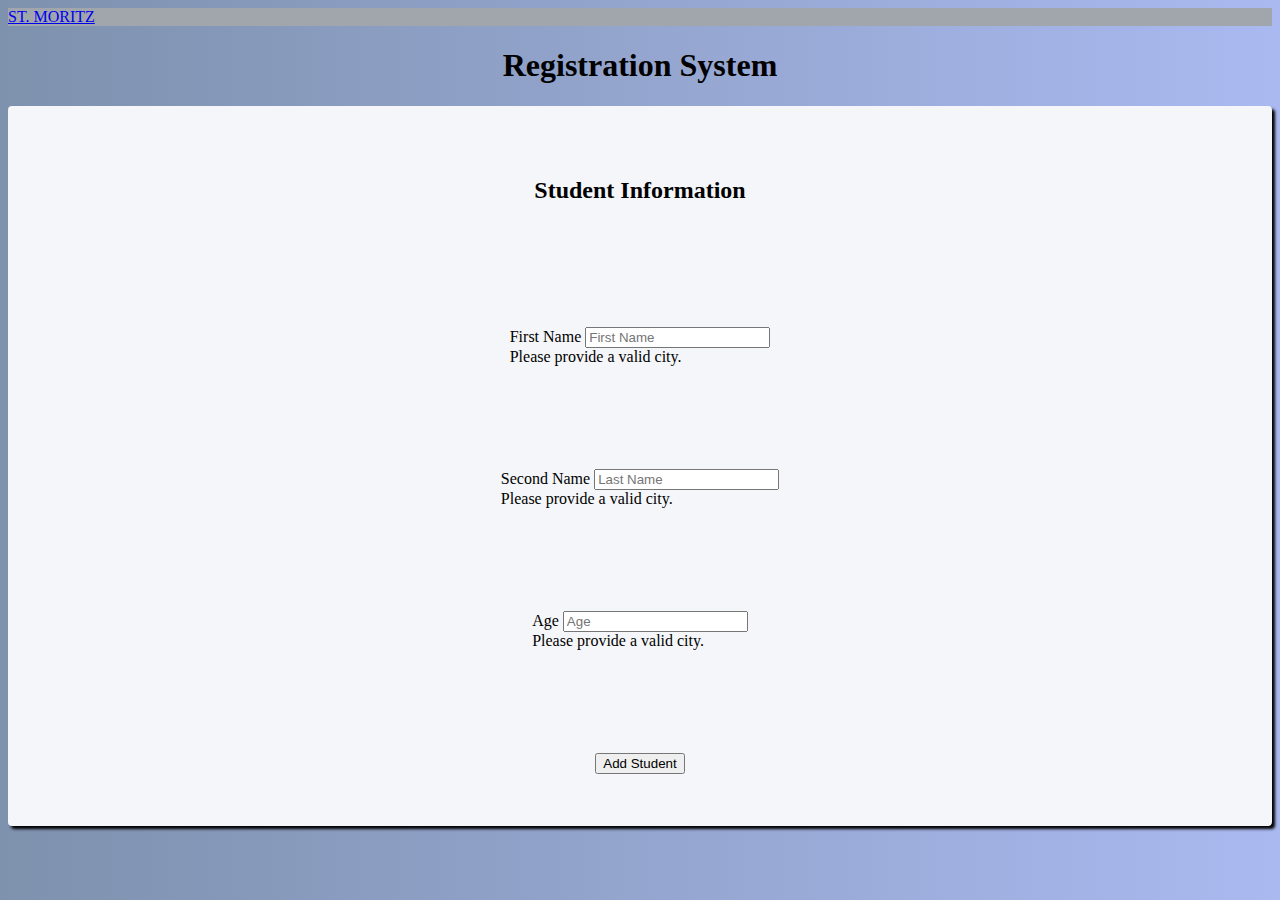
<file: Week 6/Thursday/index.html>
<!DOCTYPE html>
<html lang="en">

<head>
    <meta charset="UTF-8">
    <meta name="viewport" content="width=device-width, initial-scale=1.0">
    <title>St. Moritz Registration System</title>
    <link href="https://cdn.jsdelivr.net/npm/bootstrap@5.0.0-beta1/dist/css/bootstrap.min.css" rel="stylesheet" integrity="sha384-giJF6kkoqNQ00vy+HMDP7azOuL0xtbfIcaT9wjKHr8RbDVddVHyTfAAsrekwKmP1" crossorigin="anonymous">
    <link rel="stylesheet" href="./style.css">
</head>

<body>
    <main id="app">
        <header id="nav-header"></header>
        <div class="container">
            <h1>Registration System</h1>
            <div id="main-row" class="row">
                <div id="form-section" class="col"></div>
                <div id="list-section" class="col"></div>
            </div>
        </div>
    </main>
    <script src="./functions.js"></script>
    <script src="./home.js"></script>
    <script src="./app.js"></script>
    <script src="https://code.jquery.com/jquery-3.3.1.slim.min.js" integrity="sha384-q8i/X+965DzO0rT7abK41JStQIAqVgRVzpbzo5smXKp4YfRvH+8abtTE1Pi6jizo" crossorigin="anonymous">
    </script>
    <script src="https://cdnjs.cloudflare.com/ajax/libs/popper.js/1.14.3/umd/popper.min.js" integrity="sha384-ZMP7rVo3mIykV+2+9J3UJ46jBk0WLaUAdn689aCwoqbBJiSnjAK/l8WvCWPIPm49" crossorigin="anonymous">
    </script>
    <script src="https://stackpath.bootstrapcdn.com/bootstrap/4.1.3/js/bootstrap.min.js" integrity="sha384-ChfqqxuZUCnJSK3+MXmPNIyE6ZbWh2IMqE241rYiqJxyMiZ6OW/JmZQ5stwEULTy" crossorigin="anonymous">
    </script>
</body>

</html>
</file>
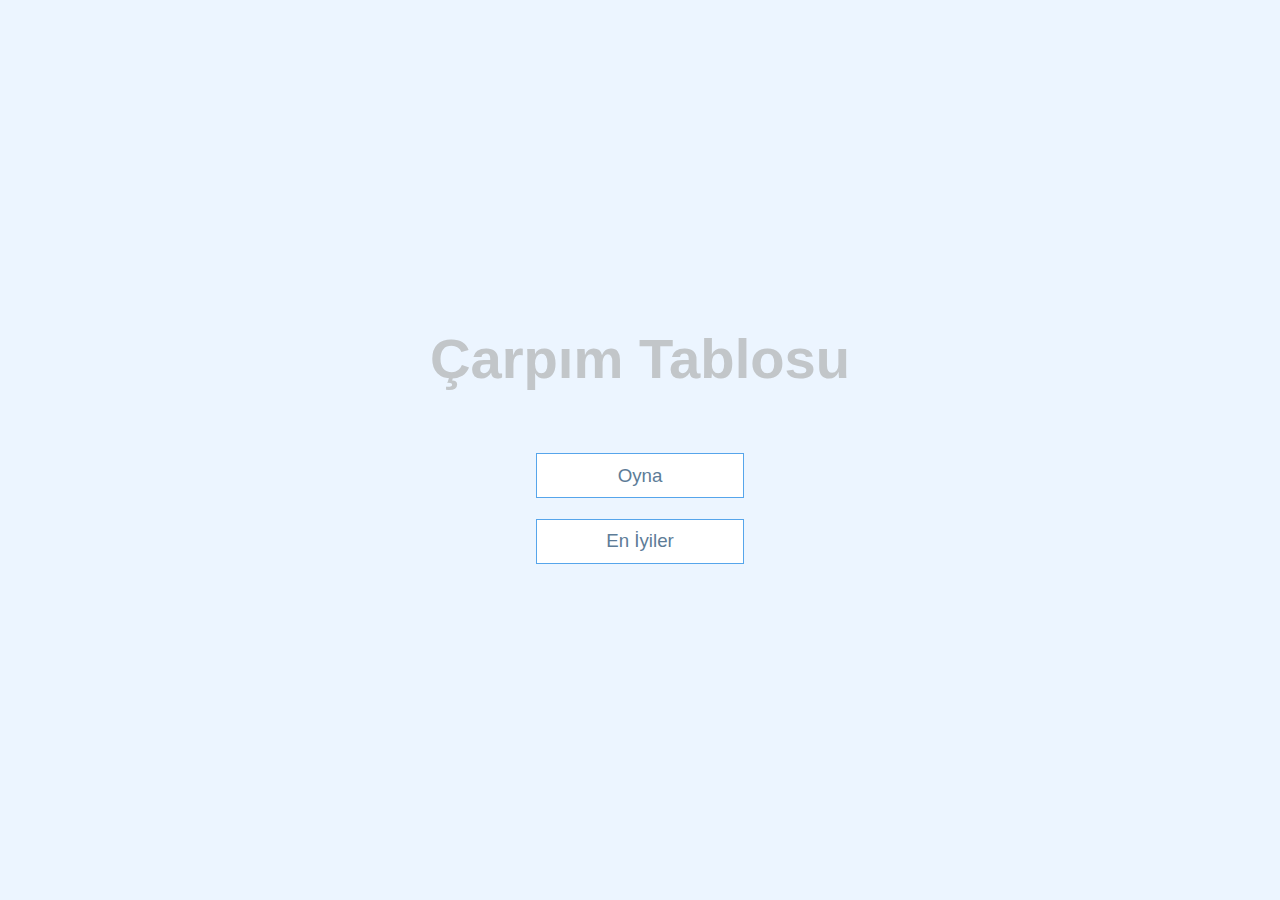
<file: Week 7/Thursda/index.html>
<!DOCTYPE html>
<html lang="en">

<head>
    <meta charset="UTF-8" />
    <meta name="viewport" content="width=device-width, initial-scale=1.0" />
    <meta http-equiv="X-UA-Compatible" content="ie=edge" />
    <title> ÇARPIM TABLOSU OYUNU</title>
    <link rel="stylesheet" href="app.css" />
</head>

<body>
    <div class="container">
        <div id="home" class="flex-center flex-column">
            <h1>Çarpım Tablosu</h1>
            <a class="btn" href="./game.html">Oyna</a>
            <a class="btn" href="./highscores.html">En İyiler</a>
        </div>
    </div>
</body>

</html>
</file>
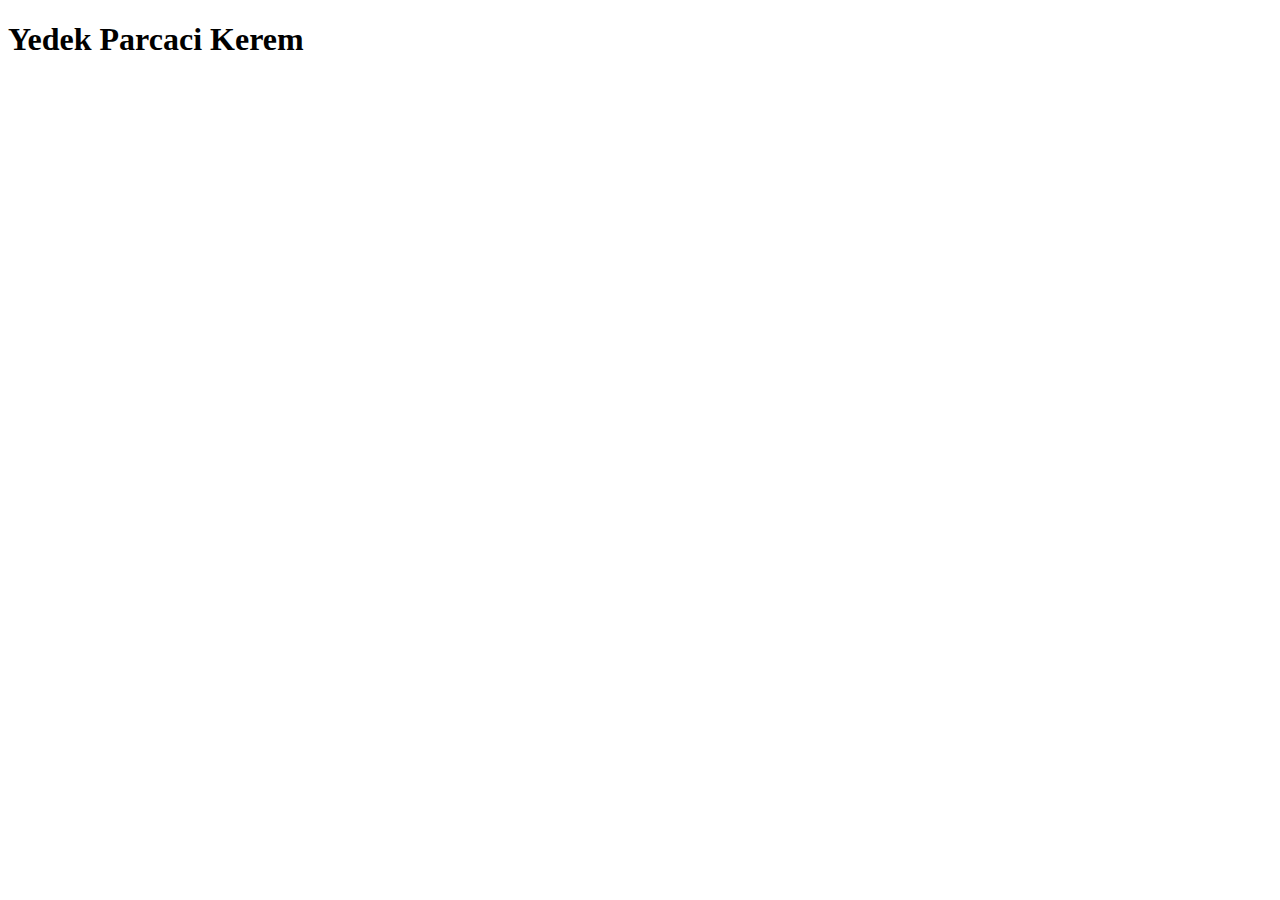
<file: Week1/Thursday/index.html>
<!DOCTYPE html>
<html lang="en">

<head>
    <meta charset="UTF-8">
    <meta name="viewport" content="width=device-width, initial-scale=1.0">
    <title>Yedek Parcaci Kerem</title>
</head>

<body>
    <h1>Yedek Parcaci Kerem</h1>
</body>
<script src="app.js"></script>

</html>
</file>
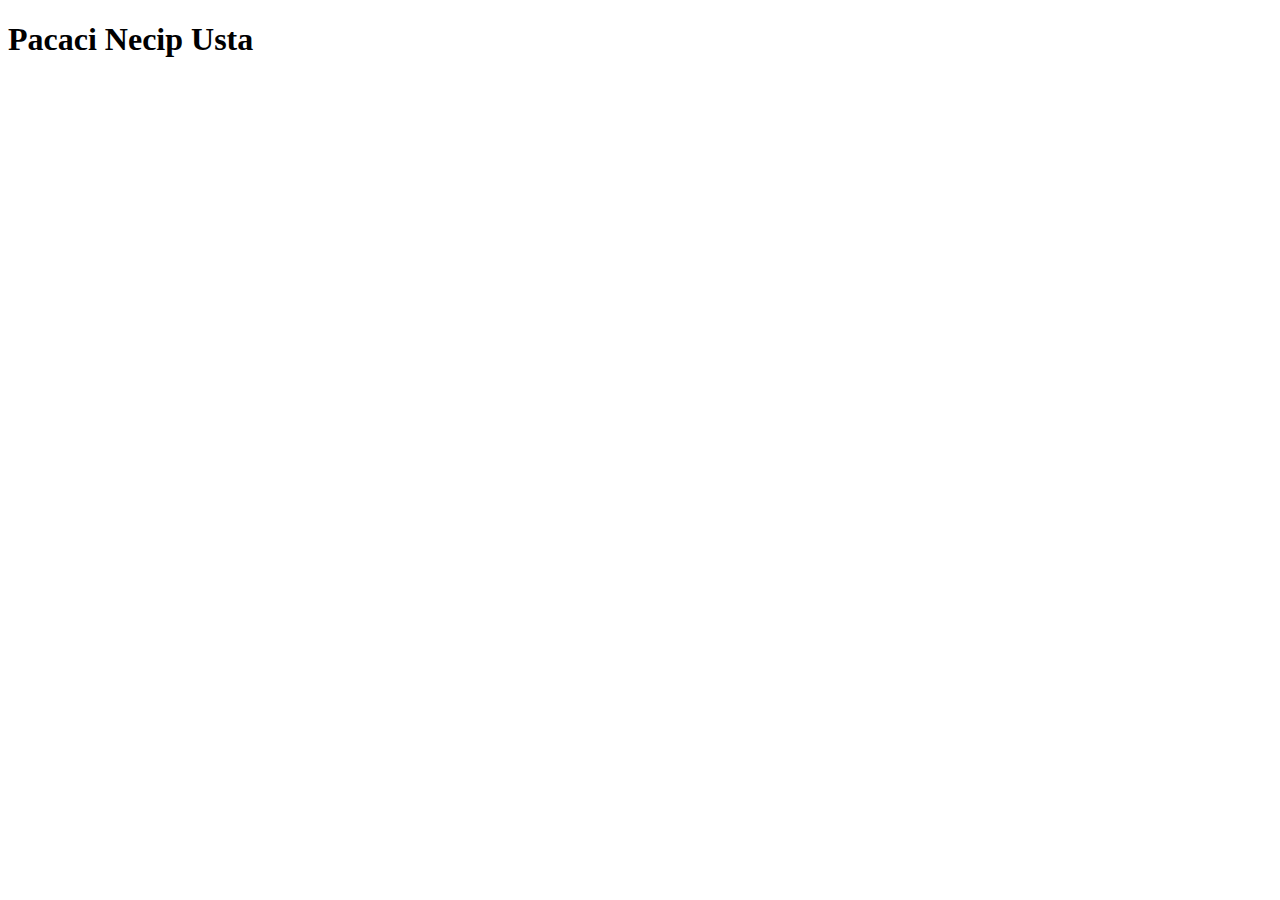
<file: Week1/Tuesday/index.html>
<!DOCTYPE html>
<html lang="en">

<head>
    <meta charset="UTF-8">
    <meta name="viewport" content="width=device-width, initial-scale=1.0">
    <title>Document</title>
</head>

<body>
    <h1>Pacaci Necip Usta</h1>
</body>
<script src="app.js"></script>

</html>
</file>
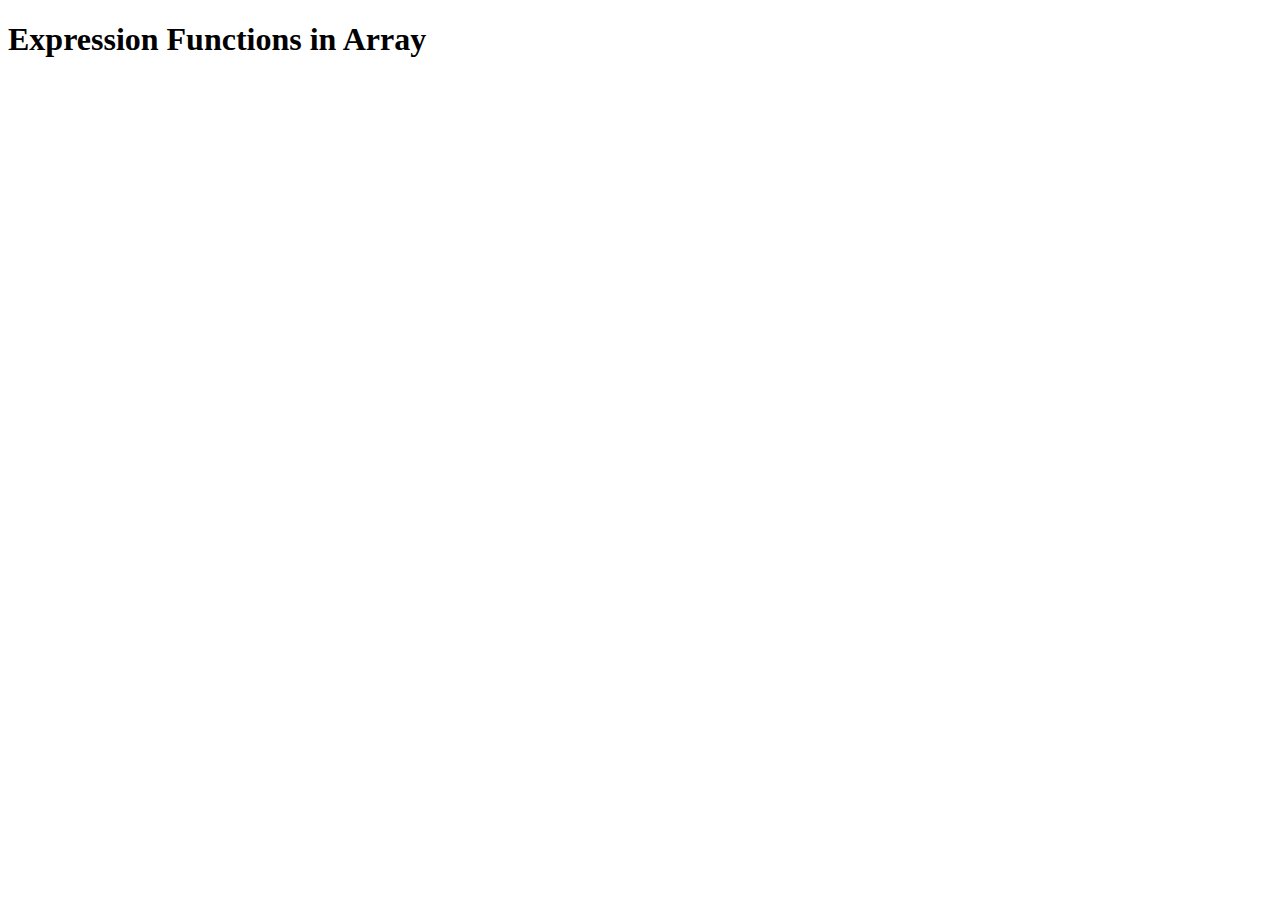
<file: Week2/Thursday/index.html>
<!DOCTYPE html>
<html lang="en">

<head>
    <meta charset="UTF-8">
    <meta name="viewport" content="width=device-width, initial-scale=1.0">
    <title>Week 2/Thursday</title>
</head>

<body>
    <h1>Expression Functions in Array</h1>
    <div id="results"></div>
</body>
<script src="app.js"></script>

</html>
</file>
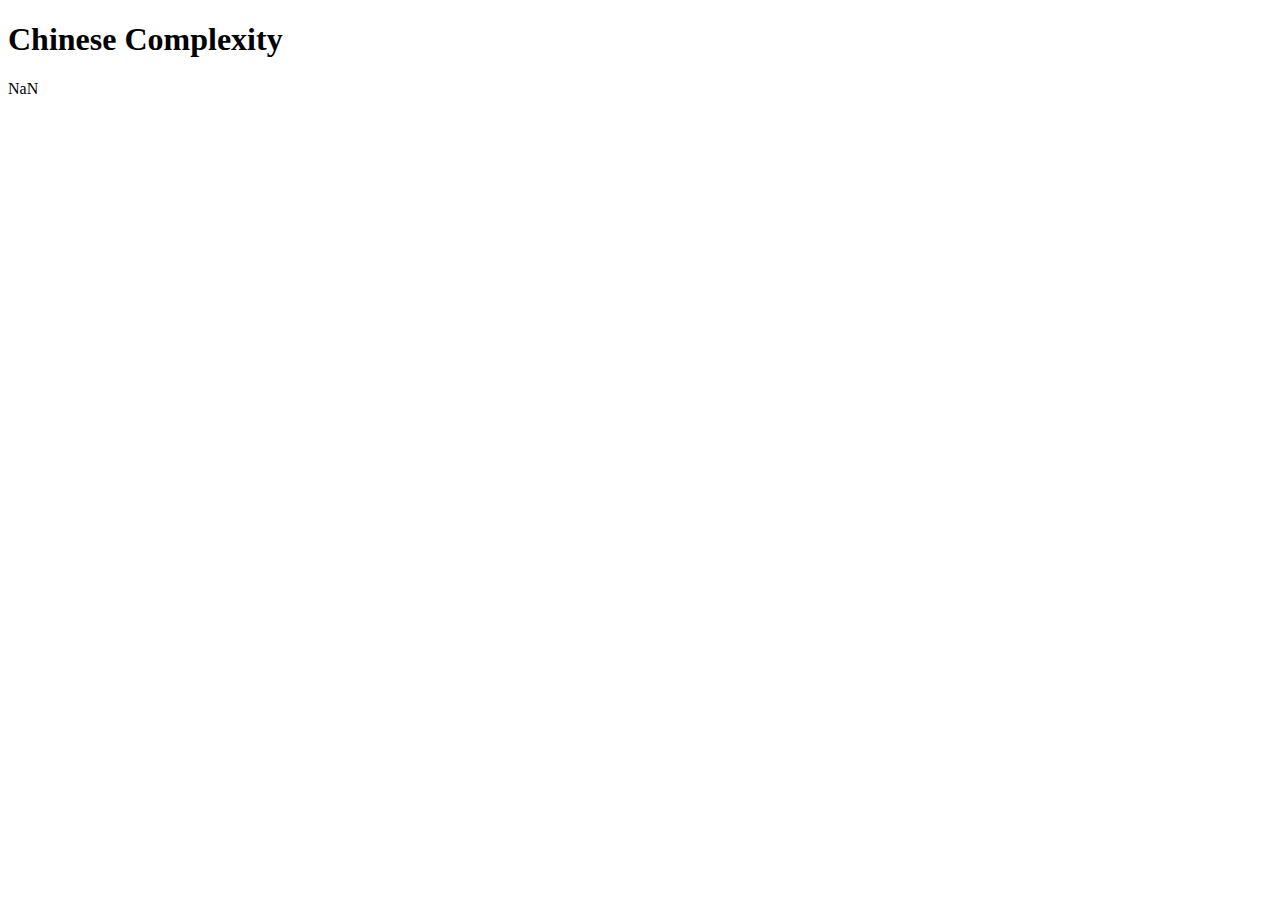
<file: Week2/Tuesday/index.html>
<!DOCTYPE html>
<html lang="en">

<head>
    <meta charset="UTF-8">
    <meta name="viewport" content="width=device-width, initial-scale=1.0">
    <title>Document</title>
</head>

<body>
    <h1>Chinese Complexity</h1>
    <div id="results"></div>
</body>
<script src="app.js"></script>

</html>
</file>
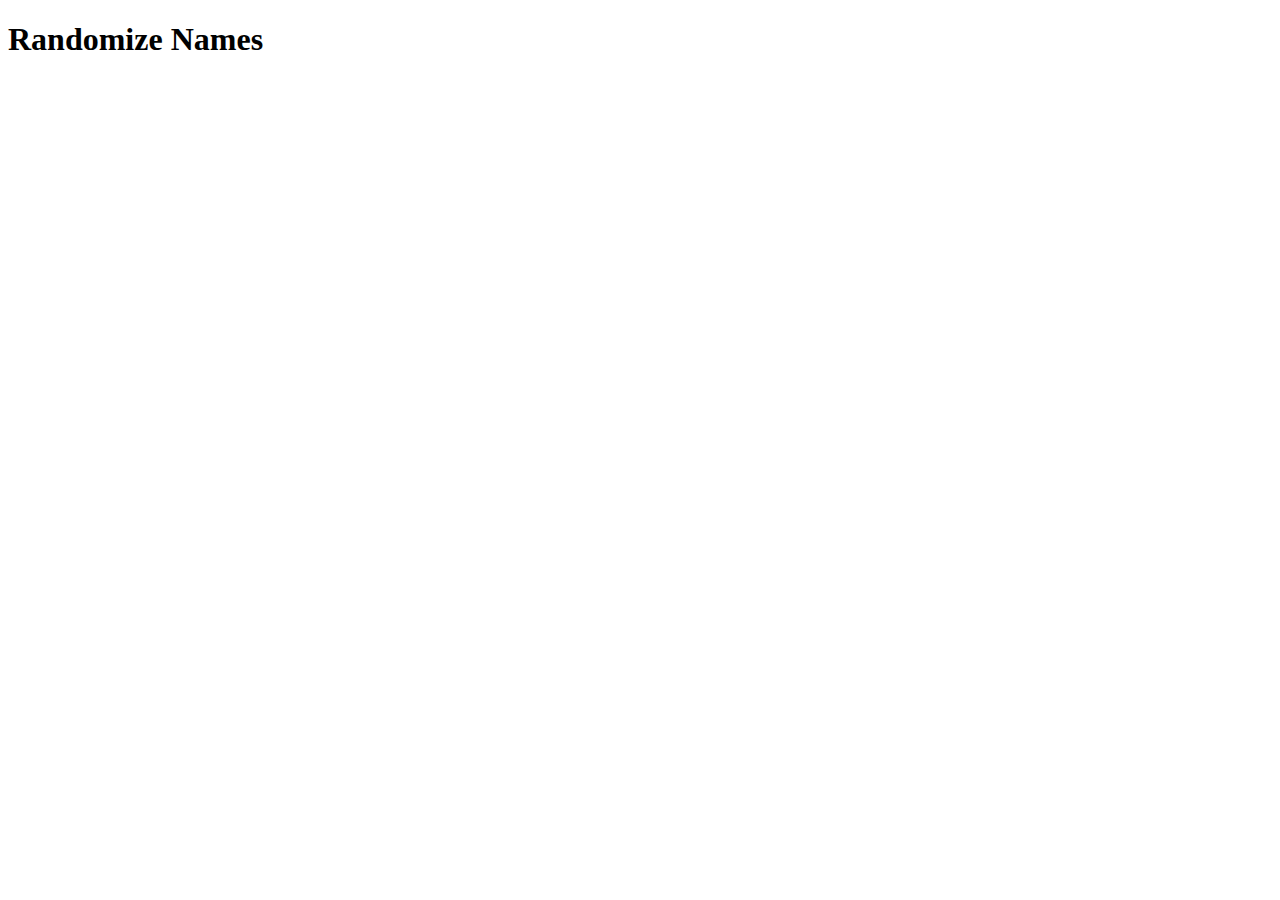
<file: Week3/Tuesday/index.html>
<!DOCTYPE html>
<html lang="en">

<head>
    <meta charset="UTF-8">
    <meta name="viewport" content="width=device-width, initial-scale=1.0">
    <title>Week3 Tuesday</title>
</head>

<body>
    <h1>Randomize Names</h1>
    <div id="results"></div>
</body>
<script src="app.js"></script>

</html>
</file>
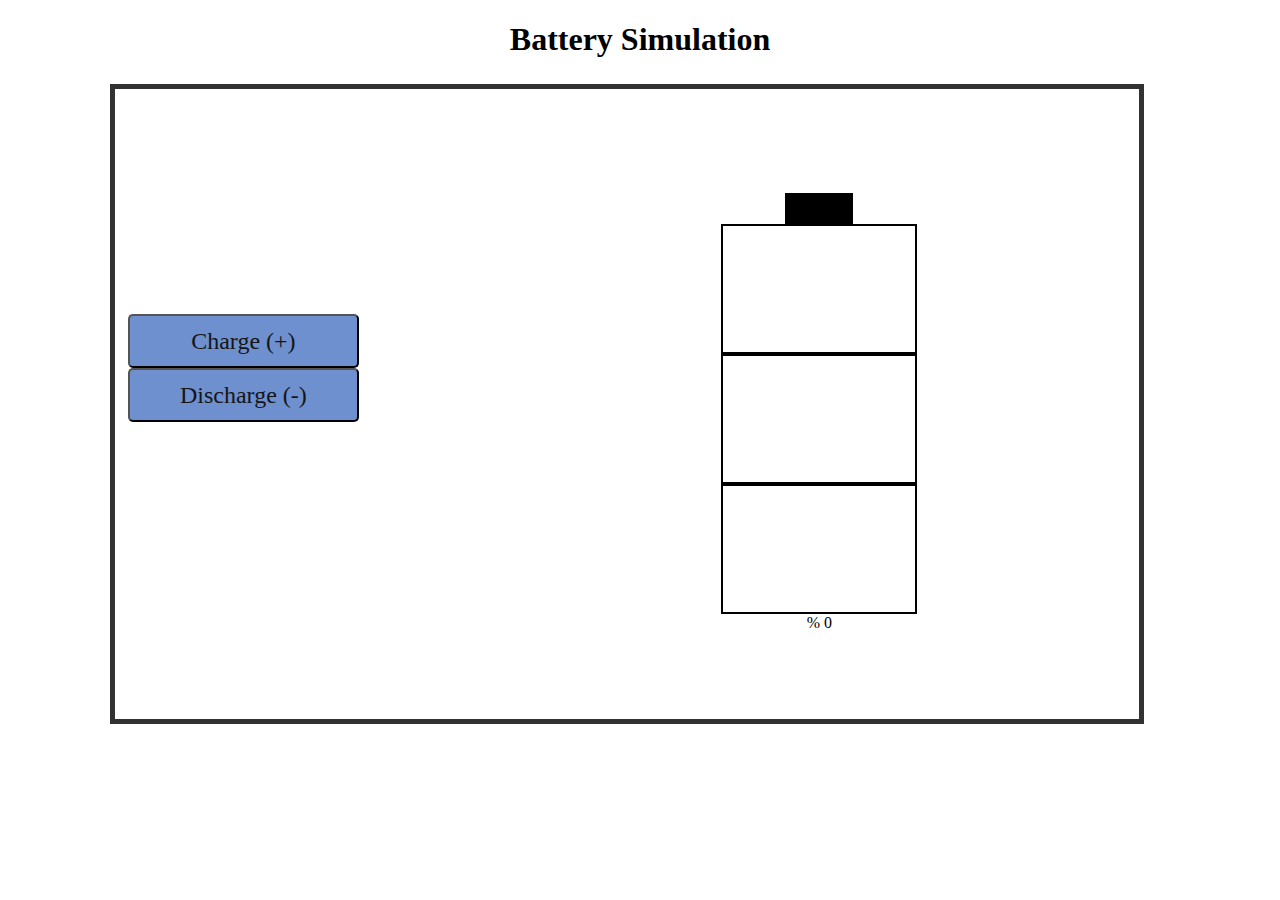
<file: Week5/Thursday/index.html>
<!DOCTYPE html>
<html lang="en">

<head>
    <meta charset="UTF-8" />
    <meta name="viewport" content="width=device-width, initial-scale=1.0" />
    <title>Battery</title>
    <link rel="stylesheet" href="./style.css" />
</head>

<body>
    <header>
        <h1>Battery Simulation</h1>
        <section id="container">
            <div id="buttons">
                <div>
                    <button id="plus">Charge (+)</button>
                </div>
                <div>
                    <button id="minus">Discharge (-)</button>
                </div>
            </div>
            <div id="battery-container">
                <div class="battery-section" id="batteryTop"></div>
                <div class="battery-section" id="batteryLevelThree"></div>
                <div class="battery-section" id="batteryLevelTwo"></div>
                <div class="battery-section" id="batteryLevelOne"></div>
                <div id="batteryShow">% 0</div>
            </div>
        </section>
    </header>
    <script src="./function.js"></script>
    <script src="./app.js"></script>
</body>

</html>
</file>
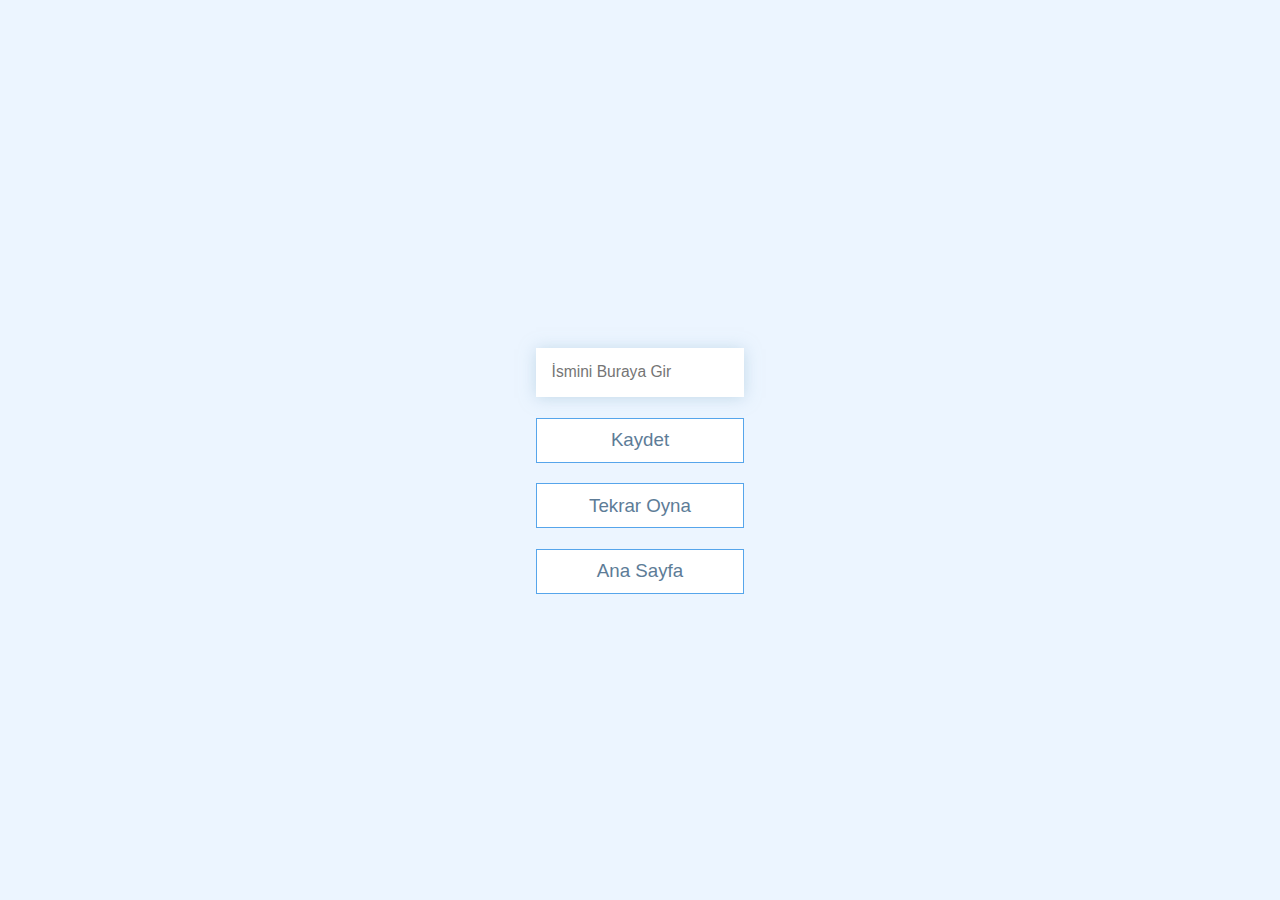
<file: Week 7/Thursda/end.html>
<!DOCTYPE html>
<html lang="en">

<head>
    <meta charset="UTF-8" />
    <meta name="viewport" content="width=device-width, initial-scale=1.0" />
    <meta http-equiv="X-UA-Compatible" content="ie=edge" />
    <title>Çarpım Tablosu</title>
    <link rel="stylesheet" href="app.css" />
</head>

<body>
    <div class="container">
        <div id="end" class="flex-center flex-column">
            <h1 id="finalScore"></h1>
            <form>
                <input type="text" name="username" id="username" placeholder="İsmini Buraya Gir" />
                <button type="submit" class="btn" id="saveScoreBtn" onclick="saveHighScore(event)" disabled>
            Kaydet
          </button>
            </form>
            <a class="btn" href="./game.html">Tekrar Oyna</a>
            <a class="btn" href="./index.html">Ana Sayfa</a>
        </div>
    </div>
    <script src="end.js"></script>
</body>

</html>
</file>
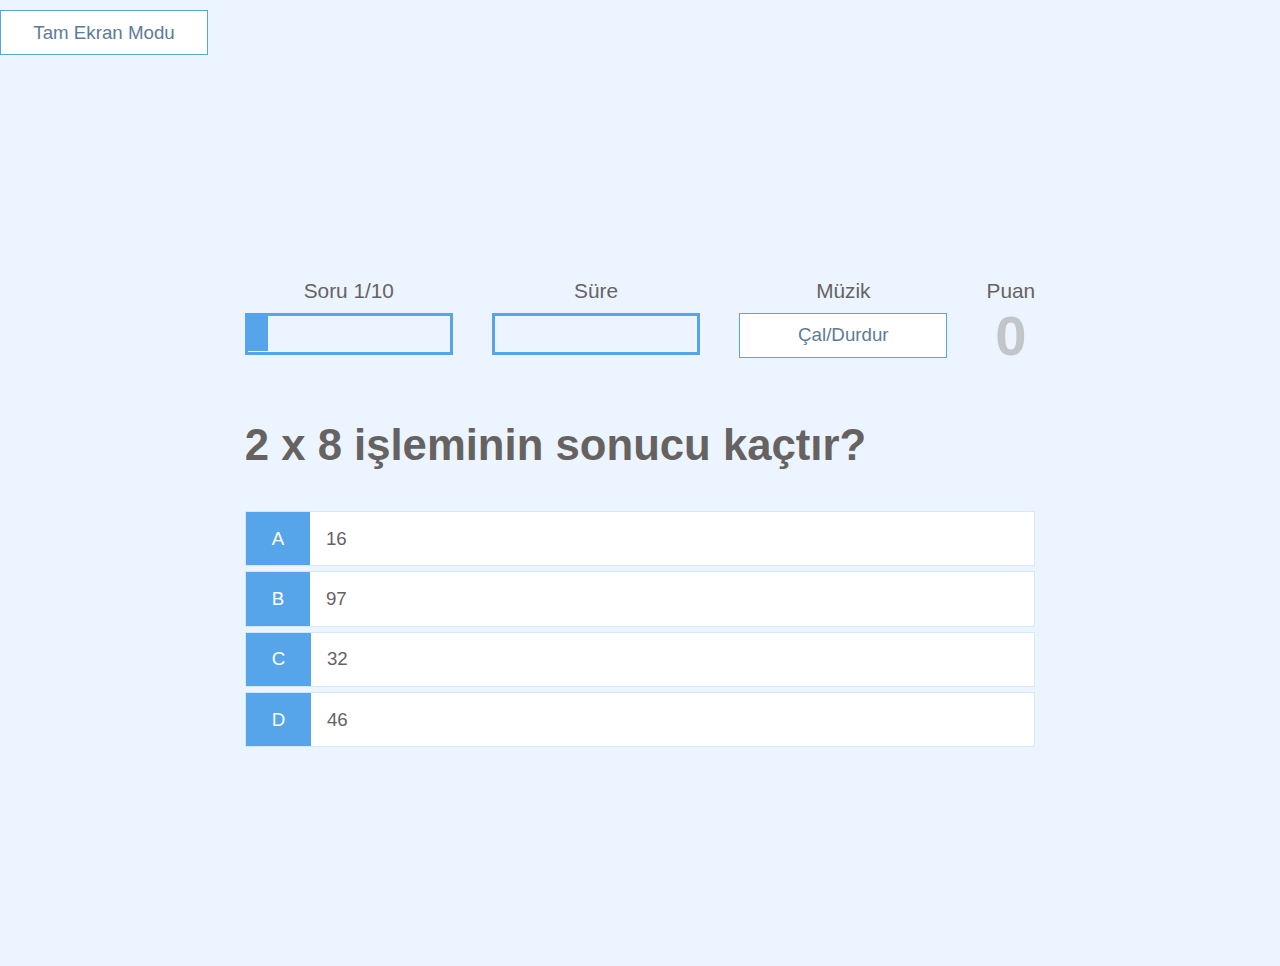
<file: Week 7/Thursda/game.html>
<!DOCTYPE html>
<html lang="en" id="container2">

<head>
    <meta charset="UTF-8" />
    <meta name="viewport" content="width=device-width, initial-scale=1.0" />
    <meta http-equiv="X-UA-Compatible" content="ie=edge" />
    <title>Çarpım Tablosu</title>
    <link rel="stylesheet" href="app.css" />
    <link rel="stylesheet" href="game.css" />
</head>

<body>
    <button class="btn" id="Fullscreen-button">Tam Ekran Modu</button>
    <div class="container" id="container22">
        <div id="game" class="justify-center flex-column">
            <div id="hud">
                <div id="hud-item">
                    <p class="hud-prefix" id='progressText'>
                        Soru
                    </p>
                    <div id="progressBar">
                        <div id="progressBarFull"></div>
                    </div>
                </div>
                <div id="hudd-item">
                    <p class="hud-prefixx" id='timeText'>
                        Süre
                    </p>
                    <div id="progressBar">
                        <div id="timeBarFull"></div>
                    </div>
                </div>
                <div>
                    <p class="hud-prefixx" id='timeText'>
                        Müzik
                    </p>
                    <button class="btn" id="startstop">Çal/Durdur</button>
                    <audio autoplay id="muzik">
                        <source src="./Track1.mp3" type="audio/mpeg">
                    </audio>
                </div>
                <div id="hu-item">
                    <p id='progressText' class="hud-prefix">
                        Puan
                    </p>
                    <h1 class="hud-main-text" id='score'>
                        0
                    </h1>
                </div>
            </div>
            <h2 id="question">İşlemin sonucu kaçtır?</h2>
            <div class="choice-container">
                <p class="choice-prefix">A</p>
                <p class="choice-text" data-number="1">Choice 1</p>

            </div>
            <div class="choice-container">
                <p class="choice-prefix">B</p>
                <p class="choice-text" data-number="2">Choice 2</p>
            </div>
            <div class="choice-container">
                <p class="choice-prefix">C</p>
                <p class="choice-text" data-number="3">Choice 3</p>
            </div>
            <div class="choice-container">
                <p class="choice-prefix">D</p>
                <p class="choice-text" data-number="4">Choice 4</p>
            </div>
        </div>
    </div>
    <script src="game.js"></script>
    <script type="text/javascript"></script>
</body>

</html>
</file>
<file: Week 6/Thursday/style.css>
h1 {
    text-align: center;
}

form {
    background-color: rgb(245, 246, 249);
    border-radius: 4px;
    box-shadow: 3px 3px 3px;
    box-shadow: rgb(12, 12, 98);
    height: 80vh;
    display: flex;
    flex-direction: column;
    align-items: center;
    justify-content: space-around;
}

body {
    background: linear-gradient(to left, #aab9f0, #7e91ad);
}

header {
    background-color: #a1a5ac;
}
</file>
<file: Week 7/Thursda/app.css>
:root {
    background-color: #ecf5ff;
    font-size: 65%;
}

* {
    box-sizing: border-box;
    font-family: Arial, Helvetica, sans-serif;
    margin: 0;
    padding: 0;
    color: rgb(103, 98, 98);
}

h1,
h2,
h3,
h4 {
    margin-bottom: 1rem;
}

h1 {
    font-size: 5.4rem;
    color: #c2c6c9;
    margin-bottom: 5rem;
}

h1>span {
    font-size: 2.4rem;
    font-weight: 500;
}

h2 {
    font-size: 4.2rem;
    margin-bottom: 4rem;
    font-weight: 700;
}

h3 {
    font-size: 2.8rem;
    font-weight: 500;
}


/* UTILITIES */

.container {
    width: 100vw;
    height: 100vh;
    display: flex;
    justify-content: center;
    align-items: center;
    max-width: 80rem;
    margin: 0 auto;
    padding: 2rem;
}

.container>* {
    width: 100%;
}

.flex-column {
    display: flex;
    flex-direction: column;
}

.flex-center {
    justify-content: center;
    align-items: center;
}

.justify-center {
    justify-content: center;
}

.text-center {
    text-align: center;
}

.hidden {
    display: none;
}


/* buttons */

.btn {
    margin-top: 1rem;
    font-size: 1.8rem;
    padding: 1rem 0;
    width: 20rem;
    text-align: center;
    border: 0.1rem solid #56a5eb;
    margin-bottom: 1rem;
    text-decoration: none;
    color: #5d7c97;
    background-color: white;
}

.btn:hover {
    cursor: pointer;
    box-shadow: 0 0.4rem 1.4rem 0 rgba(86, 185, 235, 0.5);
    transform: translateY(-0.1rem);
    transition: transform 150ms;
}

.btn[disabled]:hover {
    cursor: not-allowed;
    box-shadow: none;
    transform: none;
}


/* for the form*/

form {
    width: 100%;
    display: flex;
    flex-direction: column;
    align-items: center;
}

input {
    margin-bottom: 1rem;
    width: 20rem;
    padding: 1.5rem;
    font-size: 1.5rem;
    border: none;
    box-shadow: 0 0.1rem 1.4rem 0 rgba(156, 192, 211, 0.5);
}

#highScoresList {
    list-style: none;
    padding-left: 0;
    margin-bottom: 4rem;
}

.high-score {
    font-size: 3rem;
    margin-bottom: 0.5rem;
}

.high-score:hover {
    transform: scale(1);
}
</file>
<file: Week5/Thursday/style.css>
header {
    text-align: center;
}

#container {
    border: #323233 solid 5px;
}

section {
    align-items: center;
    width: 80vw;
    height: 70vh;
    margin: 2vw 8vw;
    display: flex;
}

button {
    border-radius: 5px;
    width: 18vw;
    height: 6vh;
    font-size: 1.5rem;
    font-family: 'Times New Roman', Times, serif;
    color: rgb(22, 21, 22);
    background-color: rgb(110, 144, 207);
}

.battery-section {
    width: 15vw;
    height: 14vh;
    border: solid black 2px;
}

#batteryTop {
    width: 5vw;
    height: 3vh;
    background-color: black;
}

#battery-container {
    padding-top: 3vh;
    width: 30vw;
    height: 50vh;
    margin-left: 20vw;
    display: flex;
    flex-direction: column;
    align-items: center;
}

#buttons {
    width: 20vw;
    height: 20vh;
    flex-direction: column;
    display: flex;
    flex-direction: column;
    align-items: center;
}
</file>
<file: Week 7/Thursda/game.css>
.choice-container {
    display: flex;
    margin-bottom: 0.5rem;
    width: 100%;
    font-size: 1.8rem;
    border: 0.1rem solid rgb(86, 165, 235, 0.25);
    background-color: white;
}

.choice-container:hover {
    cursor: pointer;
    box-shadow: 0 0.4rem 1.4rem 0 rgba(86, 185, 235, 0.5);
    transform: translateY(-0.1rem);
    transition: transform 150ms;
}

.choice-prefix {
    padding: 1.5rem 2.5rem;
    background-color: #56a5eb;
    color: white;
}

.choice-text {
    padding: 1.5rem;
    width: 100%;
}

.correct {
    background-color: #28a745;
}

.incorrect {
    background-color: #dc3545;
}


/* HUD */

#hud {
    display: flex;
    justify-content: space-between;
}

.hud-prefix {
    text-align: center;
    font-size: 2rem;
}

.hud-main-text {
    text-align: center;
}

#progressBar {
    width: 20rem;
    height: 4rem;
    border: 0.3rem solid #56a5eb;
    margin-top: 1rem;
}

#progressBarFull {
    height: 3.4rem;
    background-color: #56a5eb;
    width: 0%;
}

.hud-prefixx {
    text-align: center;
    font-size: 2rem;
}

#timeBar {
    width: 20rem;
    height: 4rem;
    border: 0.3rem solid #56a5eb;
    margin-top: 1rem;
}

#timeBarFull {
    height: 3.4rem;
    background-color: #56a5eb;
    width: 0%;
}
</file>
